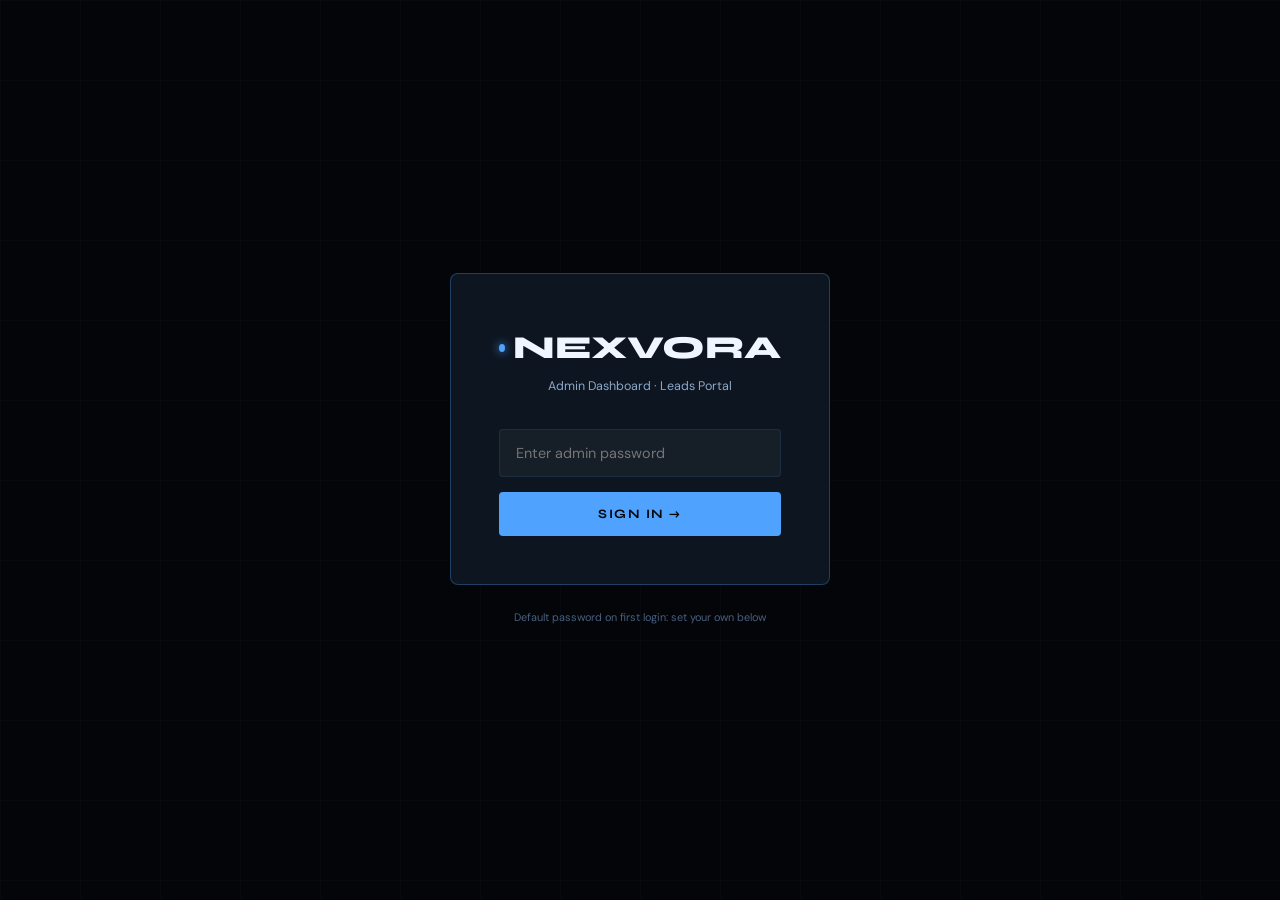
<file: admin.html>
<!DOCTYPE html>
<html lang="en">
<head>
<meta charset="UTF-8">
<meta name="viewport" content="width=device-width, initial-scale=1.0">
<title>Admin — NEXVORA Studio</title>
<link rel="preconnect" href="https://fonts.googleapis.com">
<link rel="preconnect" href="https://fonts.gstatic.com" crossorigin>
<link href="https://fonts.googleapis.com/css2?family=Syne:wght@700;800&family=DM+Sans:wght@300;400;500&family=DM+Mono:wght@400&display=swap" rel="stylesheet">
<style>
:root{
  --black:#030508;--dark:#080d15;--panel:#0d1520;--panel-2:#111c2e;
  --border:rgba(80,160,255,.12);--border-b:rgba(80,160,255,.3);
  --blue:#4FA3FF;--blue-b:#78BBFF;--blue-dim:rgba(79,163,255,.15);
  --cyan:#00E5FF;--white:#F0F6FF;--text:#8BA8C8;--text-dim:#4A6080;
  --green:#00E5A0;--orange:#FF6B35;--red:#FF4757;
}
*,*::before,*::after{margin:0;padding:0;box-sizing:border-box;}
html{scroll-behavior:smooth;}
body{font-family:'DM Sans',sans-serif;background:var(--black);color:var(--white);overflow-x:hidden;line-height:1.6;min-height:100vh;}
::-webkit-scrollbar{width:3px;}
::-webkit-scrollbar-track{background:var(--dark);}
::-webkit-scrollbar-thumb{background:var(--blue);border-radius:10px;}

/* ── LOGIN ── */
#loginScreen{position:fixed;inset:0;background:var(--black);display:flex;align-items:center;justify-content:center;flex-direction:column;gap:1.5rem;z-index:999;}
#loginScreen::before{content:'';position:absolute;inset:0;background-image:linear-gradient(rgba(79,163,255,.03) 1px,transparent 1px),linear-gradient(90deg,rgba(79,163,255,.03) 1px,transparent 1px);background-size:80px 80px;pointer-events:none;}
.login-box{background:var(--panel);border:1px solid var(--border-b);border-radius:8px;padding:3rem;width:380px;text-align:center;position:relative;z-index:1;animation:slideUp .4s ease;}
@keyframes slideUp{from{opacity:0;transform:translateY(20px);}to{opacity:1;transform:translateY(0);}}
.login-logo{font-family:'Syne',sans-serif;font-size:2rem;font-weight:800;color:var(--white);margin-bottom:.2rem;display:flex;align-items:center;justify-content:center;gap:.5rem;}
.logo-dot{width:8px;height:8px;background:var(--blue);border-radius:50%;box-shadow:0 0 10px var(--blue);}
.login-box .sub{font-size:.78rem;color:var(--text);margin-bottom:2rem;}
.login-box input{width:100%;background:rgba(255,255,255,.04);border:1px solid var(--border);border-radius:4px;padding:.9rem 1rem;color:var(--white);font-family:'DM Sans',sans-serif;font-size:.9rem;outline:none;margin-bottom:.9rem;transition:border-color .25s;}
.login-box input:focus{border-color:var(--blue);}
.login-btn{width:100%;background:var(--blue);color:var(--black);border:none;padding:.9rem;font-family:'Syne',sans-serif;font-size:.8rem;font-weight:700;letter-spacing:.12em;text-transform:uppercase;border-radius:4px;cursor:pointer;transition:background .25s;}
.login-btn:hover{background:var(--blue-b);}
.login-err{color:var(--red);font-size:.76rem;margin-top:.5rem;display:none;}
.login-hint{font-size:.68rem;color:var(--text-dim);position:relative;z-index:1;}

/* ── APP SHELL ── */
#adminApp{display:none;}

/* TOP BAR */
.top-bar{background:rgba(8,13,21,.96);backdrop-filter:blur(16px);border-bottom:1px solid var(--border);padding:1rem 2rem;display:flex;justify-content:space-between;align-items:center;position:sticky;top:0;z-index:50;}
.top-logo{font-family:'Syne',sans-serif;font-size:1.3rem;font-weight:800;color:var(--white);display:flex;align-items:center;gap:.5rem;}
.admin-badge{font-size:.58rem;font-weight:700;letter-spacing:.2em;text-transform:uppercase;color:var(--blue);background:var(--blue-dim);border:1px solid var(--border-b);padding:.25rem .7rem;border-radius:20px;}
.top-right{display:flex;align-items:center;gap:.8rem;}
.top-btn{font-size:.7rem;background:none;border:1px solid rgba(255,255,255,.12);color:var(--text);padding:.4rem 1rem;border-radius:4px;cursor:pointer;transition:all .2s;font-family:'DM Sans',sans-serif;text-decoration:none;display:inline-block;}
.top-btn:hover{border-color:var(--blue);color:var(--blue);}
.top-btn-red:hover{border-color:var(--red)!important;color:var(--red)!important;}

/* TAB BAR */
.tab-bar{background:rgba(8,13,21,.7);border-bottom:1px solid var(--border);padding:0 2rem;display:flex;gap:0;overflow-x:auto;scrollbar-width:none;}
.tab-bar::-webkit-scrollbar{display:none;}
.tab{font-size:.7rem;font-weight:600;letter-spacing:.1em;text-transform:uppercase;color:var(--text);padding:.95rem 1.3rem;cursor:pointer;border:none;background:none;border-bottom:2px solid transparent;transition:color .2s,border-color .2s;font-family:'DM Sans',sans-serif;white-space:nowrap;}
.tab:hover{color:var(--white);}
.tab.active{color:var(--blue);border-bottom-color:var(--blue);}
.tab-badge{display:inline-flex;align-items:center;justify-content:center;width:17px;height:17px;background:var(--red);color:#fff;border-radius:50%;font-size:.58rem;font-weight:700;margin-left:.4rem;}

/* MAIN */
.admin-main{max-width:1400px;margin:0 auto;padding:2rem;}
.panel{display:none;}
.panel.active{display:block;}

/* STATS ROW */
.stats-row{display:grid;grid-template-columns:repeat(5,1fr);gap:1rem;margin-bottom:2rem;}
.stat-card{background:var(--panel);border:1px solid var(--border);border-radius:6px;padding:1.3rem 1.2rem;transition:border-color .25s;}
.stat-card:hover{border-color:var(--border-b);}
.sc-lbl{font-size:.58rem;font-weight:700;letter-spacing:.2em;text-transform:uppercase;color:var(--text-dim);margin-bottom:.5rem;font-family:'DM Mono',monospace;}
.sc-val{font-family:'Syne',sans-serif;font-size:2rem;font-weight:800;color:var(--blue);line-height:1;}
.sc-sub{font-size:.66rem;color:var(--text-dim);margin-top:.3rem;}
.sc-red .sc-val{color:var(--red);}
.sc-orange .sc-val{color:var(--orange);}
.sc-green .sc-val{color:var(--green);}

/* CONTROLS */
.controls{display:flex;gap:.8rem;margin-bottom:1.2rem;flex-wrap:wrap;align-items:center;background:rgba(8,13,21,.4);border:1px solid var(--border);border-radius:6px;padding:1rem;}
.search-box{flex:1;min-width:200px;background:rgba(255,255,255,.03);border:1px solid var(--border);border-radius:4px;padding:.6rem 1rem;color:var(--white);font-family:'DM Sans',sans-serif;font-size:.82rem;outline:none;transition:border-color .25s;}
.search-box:focus{border-color:var(--blue);}
.filter-sel{background:rgba(255,255,255,.03);border:1px solid var(--border);border-radius:4px;padding:.6rem 1rem;color:var(--white);font-family:'DM Sans',sans-serif;font-size:.78rem;outline:none;cursor:pointer;}
.filter-sel option{background:var(--panel);}
.ctrl-btn{background:none;border:1px solid var(--border-b);color:var(--blue);padding:.6rem 1.1rem;border-radius:4px;cursor:pointer;font-family:'DM Sans',sans-serif;font-size:.74rem;font-weight:500;transition:all .2s;white-space:nowrap;}
.ctrl-btn:hover{background:var(--blue-dim);}
.ctrl-red{border-color:rgba(255,71,87,.3);color:var(--red);}
.ctrl-red:hover{background:rgba(255,71,87,.08);}
.ctrl-green{border-color:rgba(0,229,160,.3);color:var(--green);}
.ctrl-green:hover{background:rgba(0,229,160,.06);}

/* TABLE */
.table-wrap{background:var(--panel);border:1px solid var(--border);border-radius:8px;overflow:hidden;}
.table-head-row{padding:1rem 1.4rem;border-bottom:1px solid var(--border);display:flex;justify-content:space-between;align-items:center;background:rgba(8,13,21,.4);}
.table-head-row h3{font-family:'Syne',sans-serif;font-size:1.1rem;font-weight:700;color:var(--white);}
.count-pill{font-size:.65rem;font-weight:700;background:var(--blue-dim);border:1px solid var(--border-b);color:var(--blue);padding:.2rem .7rem;border-radius:20px;font-family:'DM Mono',monospace;}
table{width:100%;border-collapse:collapse;}
thead tr{background:rgba(8,13,21,.5);}
th{padding:.8rem 1rem;text-align:left;font-size:.6rem;font-weight:700;letter-spacing:.2em;text-transform:uppercase;color:var(--blue);border-bottom:1px solid var(--border);white-space:nowrap;font-family:'DM Mono',monospace;}
tbody tr{border-bottom:1px solid rgba(255,255,255,.04);transition:background .15s;cursor:pointer;}
tbody tr.unread{background:rgba(79,163,255,.04);}
tbody tr:hover{background:rgba(79,163,255,.07)!important;}
tbody tr:last-child{border-bottom:none;}
td{padding:.85rem 1rem;font-size:.8rem;color:var(--white);vertical-align:middle;}
.td-mono{font-family:'DM Mono',monospace;font-size:.66rem;color:var(--text-dim);}
.td-name{font-weight:600;}
.td-contact{font-size:.72rem;color:var(--text);line-height:1.6;}
.td-time{font-size:.68rem;color:var(--text-dim);white-space:nowrap;}
.unread-dot{width:7px;height:7px;background:var(--blue);border-radius:50%;display:inline-block;margin-right:.5rem;box-shadow:0 0 6px var(--blue);}
.badge{display:inline-block;font-size:.58rem;font-weight:700;letter-spacing:.08em;text-transform:uppercase;padding:.2rem .55rem;border-radius:20px;}
.b-contact{background:var(--blue-dim);color:var(--blue);border:1px solid rgba(79,163,255,.25);}
.b-service{background:rgba(0,229,160,.08);color:var(--green);border:1px solid rgba(0,229,160,.2);}
.b-new{background:rgba(0,229,255,.08);color:var(--cyan);border:1px solid rgba(0,229,255,.2);}

/* EMPTY STATE */
.empty-state{text-align:center;padding:5rem 2rem;}
.empty-icon{font-size:3.5rem;margin-bottom:1rem;opacity:.3;}
.empty-state h4{font-family:'Syne',sans-serif;font-size:1.4rem;color:var(--white);margin-bottom:.5rem;}
.empty-state p{font-size:.82rem;color:var(--text);line-height:1.7;max-width:400px;margin:0 auto;}

/* DETAIL OVERLAY */
.detail-overlay{display:none;position:fixed;inset:0;background:rgba(3,5,8,.88);z-index:300;backdrop-filter:blur(12px);align-items:center;justify-content:center;padding:2rem;}
.detail-overlay.active{display:flex;animation:fadeIn .25s ease;}
@keyframes fadeIn{from{opacity:0;}to{opacity:1;}}
.detail-panel{background:var(--panel-2);border:1px solid var(--border-b);border-radius:8px;max-width:580px;width:100%;max-height:92vh;overflow-y:auto;animation:slideUp .3s ease;}
.dp-header{padding:1.8rem 2rem 1.2rem;border-bottom:1px solid var(--border);display:flex;justify-content:space-between;align-items:flex-start;background:rgba(8,13,21,.3);}
.dp-type{font-family:'DM Mono',monospace;font-size:.6rem;letter-spacing:.2em;text-transform:uppercase;color:var(--blue);margin-bottom:.3rem;}
.dp-header h3{font-family:'Syne',sans-serif;font-size:1.4rem;color:var(--white);}
.dp-close{background:none;border:1px solid rgba(255,255,255,.12);color:var(--text);width:34px;height:34px;border-radius:4px;cursor:pointer;font-size:1rem;display:flex;align-items:center;justify-content:center;transition:all .2s;flex-shrink:0;}
.dp-close:hover{border-color:var(--blue);color:var(--blue);}
.dp-body{padding:1.5rem 2rem 2rem;}
.dp-grid{display:grid;grid-template-columns:1fr 1fr;gap:.8rem 1.8rem;margin-bottom:1.2rem;}
.dp-row{}
.dp-lbl{font-family:'DM Mono',monospace;font-size:.58rem;font-weight:700;letter-spacing:.2em;text-transform:uppercase;color:var(--blue);margin-bottom:.25rem;}
.dp-val{font-size:.86rem;color:var(--white);line-height:1.5;word-break:break-word;}
.dp-msg-wrap{margin-top:1rem;}
.dp-msg{background:rgba(255,255,255,.03);border:1px solid var(--border);border-radius:4px;padding:1rem;font-size:.81rem;color:var(--text);line-height:1.8;white-space:pre-wrap;word-break:break-word;margin-top:.5rem;max-height:200px;overflow-y:auto;}
.dp-actions{display:flex;gap:.7rem;margin-top:1.5rem;flex-wrap:wrap;}
.dab{flex:1;min-width:90px;padding:.72rem .5rem;font-family:'DM Sans',sans-serif;font-size:.68rem;font-weight:700;letter-spacing:.08em;text-transform:uppercase;border-radius:4px;cursor:pointer;transition:all .2s;text-decoration:none;display:block;text-align:center;border:none;}
.dab-wa{background:rgba(37,211,102,.1);color:#25d366;border:1px solid rgba(37,211,102,.25);}
.dab-wa:hover{background:rgba(37,211,102,.2);}
.dab-email{background:var(--blue-dim);color:var(--blue);border:1px solid var(--border-b);}
.dab-email:hover{background:rgba(79,163,255,.25);}
.dab-tel{background:rgba(0,229,255,.08);color:var(--cyan);border:1px solid rgba(0,229,255,.2);}
.dab-tel:hover{background:rgba(0,229,255,.15);}
.dab-del{background:rgba(255,71,87,.08);color:var(--red);border:1px solid rgba(255,71,87,.22);}
.dab-del:hover{background:rgba(255,71,87,.16);}

/* SETUP PANEL */
.setup-wrap{max-width:860px;margin:0 auto;}
.setup-card{background:var(--panel);border:1px solid var(--border);border-radius:8px;padding:2rem;margin-bottom:1.5rem;}
.setup-card h3{font-family:'Syne',sans-serif;font-size:1.35rem;font-weight:700;color:var(--white);margin-bottom:.4rem;}
.setup-card p{font-size:.82rem;color:var(--text);line-height:1.8;margin-bottom:1.2rem;}
.setup-status{display:inline-flex;align-items:center;gap:.5rem;font-size:.66rem;font-weight:700;letter-spacing:.1em;text-transform:uppercase;padding:.28rem .7rem;border-radius:20px;margin-bottom:1rem;font-family:'DM Mono',monospace;}
.s-ok{background:rgba(0,229,160,.1);color:var(--green);border:1px solid rgba(0,229,160,.25);}
.s-warn{background:rgba(255,107,53,.1);color:var(--orange);border:1px solid rgba(255,107,53,.25);}
.sf{margin-bottom:1rem;}
.sf label{display:block;font-family:'DM Mono',monospace;font-size:.62rem;letter-spacing:.15em;text-transform:uppercase;color:var(--blue);margin-bottom:.4rem;}
.sf input{width:100%;background:rgba(255,255,255,.04);border:1px solid var(--border);border-radius:4px;padding:.8rem 1rem;color:var(--white);font-family:'DM Sans',sans-serif;font-size:.85rem;outline:none;transition:border-color .25s;}
.sf input:focus{border-color:var(--blue);}
.sbtn{background:var(--blue);color:var(--black);border:none;padding:.8rem 1.8rem;font-family:'Syne',sans-serif;font-size:.74rem;font-weight:700;letter-spacing:.1em;text-transform:uppercase;border-radius:4px;cursor:pointer;transition:background .25s;margin-right:.8rem;margin-top:.4rem;}
.sbtn:hover{background:var(--blue-b);}
.sbtn-out{background:none;color:var(--text);border:1px solid rgba(255,255,255,.15);padding:.8rem 1.5rem;font-family:'DM Sans',sans-serif;font-size:.74rem;font-weight:600;letter-spacing:.08em;text-transform:uppercase;border-radius:4px;cursor:pointer;transition:all .25s;margin-top:.4rem;}
.sbtn-out:hover{border-color:var(--blue);color:var(--blue);}
.test-result{display:none;margin-top:.8rem;padding:.7rem 1rem;border-radius:4px;font-size:.78rem;font-weight:500;}
.t-ok{background:rgba(0,229,160,.08);border:1px solid rgba(0,229,160,.25);color:var(--green);}
.t-fail{background:rgba(255,71,87,.08);border:1px solid rgba(255,71,87,.25);color:var(--red);}
code{font-family:'DM Mono',monospace;background:var(--blue-dim);border:1px solid var(--border-b);border-radius:2px;padding:.12rem .4rem;font-size:.8em;color:var(--blue-b);}
.steps-list{list-style:none;counter-reset:s;margin-bottom:1.5rem;}
.steps-list li{counter-increment:s;display:flex;gap:1rem;margin-bottom:.9rem;align-items:flex-start;font-size:.82rem;color:var(--text);line-height:1.6;}
.steps-list li::before{content:counter(s);min-width:24px;height:24px;background:var(--blue-dim);border:1px solid var(--border-b);border-radius:50%;display:flex;align-items:center;justify-content:center;font-size:.66rem;font-weight:700;color:var(--blue);flex-shrink:0;font-family:'DM Mono',monospace;}
.steps-list li strong{color:var(--white);}
.storage-info{font-size:.8rem;color:var(--text);line-height:1.8;background:rgba(255,255,255,.02);border:1px solid var(--border);border-radius:4px;padding:1rem;margin-top:1rem;}

/* ALERT BANNER */
.alert-box{border-radius:6px;padding:1rem 1.4rem;font-size:.82rem;margin-bottom:1.5rem;}
.alert-new{background:rgba(79,163,255,.06);border:1px solid rgba(79,163,255,.2);color:var(--blue);}

@media(max-width:768px){
  .stats-row{grid-template-columns:1fr 1fr;}
  .admin-main{padding:1rem;}
  th:nth-child(5),td:nth-child(5),th:nth-child(6),td:nth-child(6){display:none;}
  .dp-grid{grid-template-columns:1fr;}
  .controls{flex-direction:column;}
}
</style>
</head>
<body>

<!-- LOGIN SCREEN -->
<div id="loginScreen">
  <div class="login-box">
    <div class="login-logo"><span class="logo-dot"></span>NEXVORA</div>
    <p class="sub">Admin Dashboard · Leads Portal</p>
    <input type="password" id="pwInput" placeholder="Enter admin password" onkeydown="if(event.key==='Enter')doLogin()">
    <button class="login-btn" onclick="doLogin()">Sign In →</button>
    <div class="login-err" id="loginErr">Incorrect password. Try again.</div>
  </div>
  <div class="login-hint">Default password on first login: set your own below</div>
</div>

<!-- ADMIN APP -->
<div id="adminApp">

  <div class="top-bar">
    <div style="display:flex;align-items:center;gap:1rem;">
      <div class="top-logo"><span class="logo-dot"></span>NEXVORA</div>
      <span class="admin-badge">Admin</span>
    </div>
    <div class="top-right">
      <a href="index.html" class="top-btn">← Website</a>
      <button class="top-btn" onclick="showTab('setup')">⚙ Setup</button>
      <button class="top-btn top-btn-red" onclick="doLogout()">Sign Out</button>
    </div>
  </div>

  <div class="tab-bar">
    <button class="tab active" id="tab-all" onclick="showTab('all')">All Leads <span class="tab-badge" id="badge-all" style="display:none"></span></button>
    <button class="tab" id="tab-contact" onclick="showTab('contact')">Contact Forms</button>
    <button class="tab" id="tab-service" onclick="showTab('service')">Service Requests</button>
    <button class="tab" id="tab-setup" onclick="showTab('setup')">⚙ Setup</button>
  </div>

  <main class="admin-main">

    <!-- ALL LEADS -->
    <div class="panel active" id="panel-all">
      <div class="stats-row">
        <div class="stat-card"><div class="sc-lbl">Total Leads</div><div class="sc-val" id="s-total">0</div><div class="sc-sub">All time</div></div>
        <div class="stat-card sc-green"><div class="sc-lbl">Unread</div><div class="sc-val" id="s-unread">0</div><div class="sc-sub">Not yet opened</div></div>
        <div class="stat-card sc-orange"><div class="sc-lbl">Contact Forms</div><div class="sc-val" id="s-contact">0</div><div class="sc-sub">Website enquiries</div></div>
        <div class="stat-card"><div class="sc-lbl">Service Requests</div><div class="sc-val" id="s-service">0</div><div class="sc-sub">Via services page</div></div>
        <div class="stat-card"><div class="sc-lbl">Top Service</div><div class="sc-val" id="s-top" style="font-size:.95rem;padding-top:.4rem;line-height:1.3;">—</div><div class="sc-sub">Most requested</div></div>
      </div>
      <div class="controls">
        <input class="search-box" id="searchInput" type="text" placeholder="🔍  Search name, email, service, message…" oninput="renderTable()">
        <select class="filter-sel" id="filterType" onchange="renderTable()">
          <option value="">All Types</option>
          <option value="Contact Form">Contact Forms</option>
          <option value="Service Request">Service Requests</option>
        </select>
        <button class="ctrl-btn ctrl-green" onclick="renderDashboard()">⟳ Refresh</button>
        <button class="ctrl-btn" onclick="exportCSV()">↓ CSV Export</button>
        <button class="ctrl-btn ctrl-red" onclick="clearAllConfirm()">🗑 Clear All</button>
      </div>
      <div class="table-wrap">
        <div class="table-head-row"><h3>Client Leads</h3><span class="count-pill" id="tableCount">0 records</span></div>
        <div id="tableContent"></div>
      </div>
    </div>

    <!-- CONTACT FORMS -->
    <div class="panel" id="panel-contact">
      <div class="table-wrap">
        <div class="table-head-row"><h3>💬 Contact Form Submissions</h3><span class="count-pill" id="contactCount">0</span></div>
        <div id="contactContent"></div>
      </div>
    </div>

    <!-- SERVICE REQUESTS -->
    <div class="panel" id="panel-service">
      <div class="table-wrap">
        <div class="table-head-row"><h3>⚡ Service Requests</h3><span class="count-pill" id="serviceCount">0</span></div>
        <div id="serviceContent"></div>
      </div>
    </div>

    <!-- SETUP -->
    <div class="panel" id="panel-setup">
      <div class="setup-wrap">

        <div class="setup-card">
          <h3>📱 Telegram Notifications</h3>
          <div id="tg-status"></div>
          <p>Get an instant Telegram message every time someone submits a form — with a one-click WhatsApp reply button. The fastest way to follow up on leads.</p>
          <ul class="steps-list">
            <li>Open Telegram, search <code>@BotFather</code>, send <code>/newbot</code>. Copy the <strong>Bot Token</strong> it gives you.</li>
            <li>Search <code>@userinfobot</code> on Telegram, send any message. Copy your <strong>Chat ID</strong> number.</li>
            <li>Paste both below and click <strong>Send Test</strong>. If it works, you're all set!</li>
          </ul>
          <div class="sf"><label>Bot Token</label><input type="text" id="tg-token" placeholder="7123456789:AAHdqTcvCH..." oninput="saveTg()"></div>
          <div class="sf"><label>Chat ID</label><input type="text" id="tg-chatid" placeholder="123456789" oninput="saveTg()"></div>
          <button class="sbtn" onclick="testTelegram()">📱 Send Test Message</button>
          <button class="sbtn-out" onclick="clearTg()">Clear</button>
          <div class="test-result" id="tg-result"></div>
        </div>

        <div class="setup-card">
          <h3>🔒 Admin Password</h3>
          <p>Set or change your admin password. Minimum 8 characters. Stored only in your browser — never in any file.</p>
          <div class="sf"><label>New Password</label><input type="password" id="new-pass" placeholder="New password (min 8 chars)"></div>
          <div class="sf"><label>Confirm Password</label><input type="password" id="confirm-pass" placeholder="Repeat password"></div>
          <button class="sbtn" onclick="savePassword()">🔒 Save Password</button>
          <div class="test-result" id="pass-result"></div>
        </div>

        <div class="setup-card">
          <h3>💾 Storage Info</h3>
          <p>All leads are saved in your browser's localStorage — they persist across restarts on this device. Use CSV Export to back them up or move them.</p>
          <div class="storage-info" id="storage-info">Loading…</div>
          <div style="display:flex;gap:.8rem;flex-wrap:wrap;margin-top:1rem;">
            <button class="sbtn" onclick="addTestLead()">➕ Add Test Lead</button>
            <button class="sbtn-out" onclick="showStorageDebug()">🔎 Debug Storage</button>
          </div>
        </div>

      </div>
    </div>

  </main>
</div>

<!-- DETAIL OVERLAY -->
<div class="detail-overlay" id="detailOverlay">
  <div class="detail-panel">
    <div class="dp-header">
      <div><div class="dp-type" id="d-type"></div><h3 id="d-title"></h3></div>
      <button class="dp-close" onclick="closeDetail()">✕</button>
    </div>
    <div class="dp-body">
      <div class="dp-grid">
        <div class="dp-row"><div class="dp-lbl">Name</div><div class="dp-val" id="d-name"></div></div>
        <div class="dp-row"><div class="dp-lbl">Email</div><div class="dp-val" id="d-email"></div></div>
        <div class="dp-row"><div class="dp-lbl">Phone</div><div class="dp-val" id="d-phone"></div></div>
        <div class="dp-row"><div class="dp-lbl">Service Needed</div><div class="dp-val" id="d-service"></div></div>
        <div class="dp-row"><div class="dp-lbl">Budget</div><div class="dp-val" id="d-budget"></div></div>
        <div class="dp-row"><div class="dp-lbl">Submitted</div><div class="dp-val" id="d-time"></div></div>
      </div>
      <div class="dp-msg-wrap">
        <div class="dp-lbl">Message / Details</div>
        <div class="dp-msg" id="d-msg"></div>
      </div>
      <div class="dp-actions">
        <a class="dab dab-wa" id="d-wa" href="#" target="_blank">📱 WhatsApp</a>
        <a class="dab dab-email" id="d-email-link" href="#">✉ Email</a>
        <a class="dab dab-tel" id="d-tel" href="#">📞 Call</a>
        <button class="dab dab-del" id="d-del">🗑 Delete</button>
      </div>
    </div>
  </div>
</div>

<script>
// ── CREDENTIALS ──
const Creds = {
  PW_KEY:'nxv_pw', TG_KEY:'nxv_tg', CHAT_KEY:'nxv_chat',
  getPass(){ return localStorage.getItem(this.PW_KEY); },
  setPass(p){ localStorage.setItem(this.PW_KEY,p); },
  getTg(){ return localStorage.getItem(this.TG_KEY)||''; },
  getChat(){ return localStorage.getItem(this.CHAT_KEY)||''; },
};

// ── DB (mirrors NexvoraDB from shared.js) ──
const DB = {
  KEY:'nexvora_leads_v1',
  getAll(){ try{ return JSON.parse(localStorage.getItem(this.KEY)||'[]'); }catch{ return []; } },
  markRead(id){ localStorage.setItem(this.KEY,JSON.stringify(this.getAll().map(r=>r.id===id?{...r,read:true}:r))); },
  delete(id){ localStorage.setItem(this.KEY,JSON.stringify(this.getAll().filter(r=>r.id!==id))); },
  clearAll(){ localStorage.removeItem(this.KEY); }
};

// ── LOGIN ──
function doLogin(){
  const entered = document.getElementById('pwInput').value;
  const stored  = Creds.getPass();
  if(!stored){ // first time — set password
    if(!entered||entered.length<4){ showErr('Set a password (min 4 chars).'); return; }
    Creds.setPass(entered);
    launch();
  } else {
    if(entered===stored){ launch(); }
    else { showErr('Incorrect password. Try again.'); document.getElementById('pwInput').value=''; }
  }
}
function showErr(msg){ const e=document.getElementById('loginErr'); e.textContent=msg; e.style.display='block'; }
function launch(){
  document.getElementById('loginScreen').style.display='none';
  document.getElementById('adminApp').style.display='block';
  document.getElementById('loginErr').style.display='none';
  loadTgConfig(); renderDashboard();
}
function doLogout(){
  document.getElementById('loginScreen').style.display='flex';
  document.getElementById('adminApp').style.display='none';
  document.getElementById('pwInput').value='';
}
document.getElementById('pwInput').addEventListener('keydown',e=>{ if(e.key==='Enter') doLogin(); });

// ── TABS ──
function showTab(n){
  document.querySelectorAll('.tab').forEach(t=>t.classList.remove('active'));
  document.querySelectorAll('.panel').forEach(p=>p.classList.remove('active'));
  document.getElementById('tab-'+n)?.classList.add('active');
  document.getElementById('panel-'+n)?.classList.add('active');
  if(n==='setup') loadSetupInfo();
}

// ── BADGES ──
function setBadge(id,n){ const el=document.getElementById(id); if(!el)return; el.style.display=n>0?'inline-flex':'none'; el.textContent=n>99?'99+':n; }

// ── BADGE HELPERS ──
function typeBadge(t){ return t==='Service Request'?'<span class="badge b-service">Service</span>':'<span class="badge b-contact">Contact</span>'; }

// ── BUILD TABLE HTML ──
function buildTable(data){
  if(!data.length) return `<div class="empty-state"><div class="empty-icon">📭</div><h4>No Leads Yet</h4><p>When visitors fill in a contact form or request a service on your website, their details will appear here.</p></div>`;
  return `<table><thead><tr><th>#</th><th>Client</th><th>Type</th><th>Service / Project</th><th>Contact</th><th>Received</th></tr></thead><tbody>
    ${data.map((d,i)=>`
    <tr class="${d.read?'':'unread'}" onclick="openDetail('${d.id}')">
      <td class="td-mono">${!d.read?'<span class="unread-dot"></span>':''}${i+1}</td>
      <td><div class="td-name">${esc(d.name||'—')}</div></td>
      <td>${typeBadge(d.type)}</td>
      <td style="font-size:.76rem;max-width:160px;overflow:hidden;text-overflow:ellipsis;white-space:nowrap;">${esc((d.service||'—').slice(0,40))}</td>
      <td class="td-contact">${esc(d.email||'—')}<br>${esc(d.phone||'—')}</td>
      <td class="td-time">${d.timestamp||'—'}</td>
    </tr>`).join('')}
  </tbody></table>`;
}

// ── RENDER DASHBOARD ──
function renderDashboard(){
  const all = DB.getAll();
  document.getElementById('s-total').textContent   = all.length;
  document.getElementById('s-unread').textContent  = all.filter(d=>!d.read).length;
  document.getElementById('s-contact').textContent = all.filter(d=>d.type==='Contact Form').length;
  document.getElementById('s-service').textContent = all.filter(d=>d.type==='Service Request').length;
  const counts={}; all.forEach(d=>{ if(d.service){ counts[d.service]=(counts[d.service]||0)+1; } });
  const top = Object.entries(counts).sort((a,b)=>b[1]-a[1])[0];
  document.getElementById('s-top').textContent = top ? top[0].split('–')[0].trim().slice(0,20) : '—';
  setBadge('badge-all', all.filter(d=>!d.read).length);
  renderTable();
  const contacts = all.filter(d=>d.type==='Contact Form');
  const services = all.filter(d=>d.type==='Service Request');
  document.getElementById('contactCount').textContent = contacts.length+' record'+(contacts.length!==1?'s':'');
  document.getElementById('serviceCount').textContent = services.length+' record'+(services.length!==1?'s':'');
  document.getElementById('contactContent').innerHTML = buildTable(contacts);
  document.getElementById('serviceContent').innerHTML = buildTable(services);
}

function renderTable(){
  const q = (document.getElementById('searchInput')?.value||'').toLowerCase();
  const tf = document.getElementById('filterType')?.value||'';
  let data = DB.getAll().filter(d=>{
    const txt = `${d.name} ${d.email} ${d.phone} ${d.service} ${d.message}`.toLowerCase();
    return (!q||txt.includes(q))&&(!tf||d.type===tf);
  });
  document.getElementById('tableCount').textContent = `${data.length} record${data.length!==1?'s':''}`;
  document.getElementById('tableContent').innerHTML = buildTable(data);
}

// ── OPEN DETAIL ──
function openDetail(id){
  const d = DB.getAll().find(r=>r.id===id); if(!d) return;
  DB.markRead(id);
  document.getElementById('d-type').textContent    = d.type||'Submission';
  document.getElementById('d-title').textContent   = d.service||'General Enquiry';
  document.getElementById('d-name').textContent    = d.name||'—';
  document.getElementById('d-email').textContent   = d.email||'—';
  document.getElementById('d-phone').textContent   = d.phone||'Not provided';
  document.getElementById('d-service').textContent = d.service||'Not specified';
  document.getElementById('d-budget').textContent  = d.budget||'Not specified';
  document.getElementById('d-time').textContent    = d.timestamp||'—';
  document.getElementById('d-msg').textContent     = d.message||'—';
  const p = (d.phone||'').replace(/\D/g,'');
  const wt = encodeURIComponent(`Hello ${(d.name||'').split(' ')[0]}, this is NEXVORA Studio. We received your enquiry about "${d.service||'web development'}" and would love to help. When is a good time to chat?`);
  document.getElementById('d-wa').href = p?`https://wa.me/${p}?text=${wt}`:'#';
  document.getElementById('d-tel').href = d.phone?`tel:${d.phone}`:'#';
  const sub = encodeURIComponent(`Re: ${d.service||'Your Enquiry'} — NEXVORA Studio`);
  const body = encodeURIComponent(`Hello ${(d.name||'').split(' ')[0]},\n\nThank you for reaching out to NEXVORA Studio!\n\nWe've reviewed your enquiry and would love to help you with ${d.service||'your project'}.\n\nCould we schedule a quick call to discuss further?\n\nBest regards,\nNEXVORA Studio Team\nnexvora@gmail.com | +250 780 260 452`);
  document.getElementById('d-email-link').href = d.email?`mailto:${d.email}?subject=${sub}&body=${body}`:'#';
  document.getElementById('d-del').onclick = ()=>{
    if(confirm('Delete this lead permanently?')){ DB.delete(id); closeDetail(); renderDashboard(); }
  };
  document.getElementById('detailOverlay').classList.add('active');
  document.body.style.overflow='hidden';
  renderDashboard();
}
function closeDetail(){
  document.getElementById('detailOverlay').classList.remove('active');
  document.body.style.overflow='';
}
document.getElementById('detailOverlay').addEventListener('click',e=>{
  if(e.target===document.getElementById('detailOverlay')) closeDetail();
});

// ── EXPORT CSV ──
function exportCSV(){
  const data=DB.getAll();
  if(!data.length){ alert('No leads to export.'); return; }
  const h=['ID','Type','Name','Email','Phone','Service','Budget','Message','Received'];
  const rows=data.map(d=>[d.id,d.type,d.name||'',d.email||'',d.phone||'',d.service||'',d.budget||'','"'+(d.message||'').replace(/"/g,'""')+'"',d.timestamp||''].join(','));
  const csv=[h.join(','),...rows].join('\n');
  const a=document.createElement('a');
  a.href=URL.createObjectURL(new Blob([csv],{type:'text/csv'}));
  a.download=`nexvora-leads-${new Date().toISOString().slice(0,10)}.csv`;
  a.click();
}

// ── CLEAR ALL ──
function clearAllConfirm(){
  const n=DB.getAll().length;
  if(!n){ alert('No leads to clear.'); return; }
  if(confirm(`Delete ALL ${n} leads? This cannot be undone.`)){ DB.clearAll(); renderDashboard(); }
}

// ── TELEGRAM ──
function saveTg(){
  const t=document.getElementById('tg-token').value.trim();
  const c=document.getElementById('tg-chatid').value.trim();
  if(t) localStorage.setItem(Creds.TG_KEY,t);
  if(c) localStorage.setItem(Creds.CHAT_KEY,c);
}
function clearTg(){
  localStorage.removeItem(Creds.TG_KEY); localStorage.removeItem(Creds.CHAT_KEY);
  document.getElementById('tg-token').value=''; document.getElementById('tg-chatid').value='';
}
function loadTgConfig(){
  const t=Creds.getTg(), c=Creds.getChat();
  if(t) document.getElementById('tg-token').value=t;
  if(c) document.getElementById('tg-chatid').value=c;
}
async function testTelegram(){
  saveTg();
  const token=Creds.getTg(), chatId=Creds.getChat();
  const el=document.getElementById('tg-result');
  el.style.display='block'; el.className='test-result'; el.textContent='⏳ Sending…';
  if(!token){ el.className='test-result t-fail'; el.textContent='❌ Enter your Bot Token first.'; return; }
  if(!chatId){ el.className='test-result t-fail'; el.textContent='❌ Enter your Chat ID first.'; return; }
  try{
    const msg=`✅ *NEXVORA Studio — Connected!*\n\nYour Telegram notifications are working. New leads will appear here instantly.\n\n🕐 ${new Date().toLocaleString('en-RW',{timeZone:'Africa/Kigali'})}`;
    const res=await fetch(`https://api.telegram.org/bot${token}/sendMessage`,{method:'POST',headers:{'Content-Type':'application/json'},body:JSON.stringify({chat_id:chatId,text:msg,parse_mode:'Markdown'})});
    const data=await res.json();
    if(data.ok){ el.className='test-result t-ok'; el.textContent='✅ Sent! Check your Telegram.'; }
    else{ el.className='test-result t-fail'; el.textContent=`❌ Telegram error: ${data.description}`; }
  }catch(e){ el.className='test-result t-fail'; el.textContent=`❌ Network error: ${e.message}`; }
}

// ── PASSWORD ──
function savePassword(){
  const np=document.getElementById('new-pass').value;
  const cp=document.getElementById('confirm-pass').value;
  const el=document.getElementById('pass-result');
  el.style.display='block';
  if(!np||np.length<8){ el.className='test-result t-fail'; el.textContent='❌ Password must be at least 8 characters.'; return; }
  if(np!==cp){ el.className='test-result t-fail'; el.textContent='❌ Passwords do not match.'; return; }
  Creds.setPass(np);
  document.getElementById('new-pass').value=''; document.getElementById('confirm-pass').value='';
  el.className='test-result t-ok'; el.textContent='✅ Password updated!';
  setTimeout(()=>el.style.display='none',3500);
}

// ── SETUP INFO ──
function loadSetupInfo(){
  const tgOk=!!Creds.getTg()&&!!Creds.getChat();
  document.getElementById('tg-status').innerHTML=tgOk?'<div class="setup-status s-ok">✅ Telegram Connected</div>':'<div class="setup-status s-warn">⚠ Not configured yet</div>';
  const all=DB.getAll();
  const kb=(JSON.stringify(all).length/1024).toFixed(1);
  const origin = location.origin;
  document.getElementById('storage-info').innerHTML=
    `<strong>${all.length} leads</strong> stored on this device/browser`+
    ` &nbsp;·&nbsp; ${kb} KB used`+
    ` &nbsp;·&nbsp; Origin: <code>${origin}</code>`+
    ` &nbsp;·&nbsp; Password: ${Creds.getPass()?'<span style="color:var(--green)">✅ Set</span>':'<span style="color:var(--orange)">⚠ Not set</span>'}`;
}

function addTestLead(){
  const now = new Date();
  const record = {
    id: 'NX-TEST-' + Date.now(),
    type: 'Contact Form',
    name: 'Test Lead',
    email: 'test@example.com',
    phone: '+250700000000',
    service: 'Business Website',
    budget: '—',
    message: 'If you can see this, your admin dashboard and localStorage are working.',
    timestamp: now.toLocaleString(),
    read: false,
  };
  try{
    const all = DB.getAll();
    all.unshift(record);
    localStorage.setItem(DB.KEY, JSON.stringify(all));
    renderDashboard();
    loadSetupInfo();
    alert('✅ Test lead added. Go to All Leads and refresh.');
  }catch(e){
    alert('❌ Could not write to localStorage: ' + e.message);
  }
}

function showStorageDebug(){
  try{
    const raw = localStorage.getItem(DB.KEY);
    const all = DB.getAll();
    const sample = all[0] || null;
    alert(
      `Origin: ${location.origin}\n`+
      `Storage key: ${DB.KEY}\n`+
      `Raw exists: ${raw ? 'YES' : 'NO'}\n`+
      `Count: ${all.length}\n`+
      `First record keys: ${sample ? Object.keys(sample).join(', ') : '—'}`
    );
  }catch(e){
    alert('❌ Storage debug failed: ' + e.message);
  }
}

// ── UTILS ──
function esc(s){ const d=document.createElement('div'); d.textContent=s; return d.innerHTML; }

// Auto-refresh every 20s when logged in
setInterval(()=>{ if(document.getElementById('adminApp').style.display==='block') renderDashboard(); },20000);
</script>
</body>
</html>
</file>
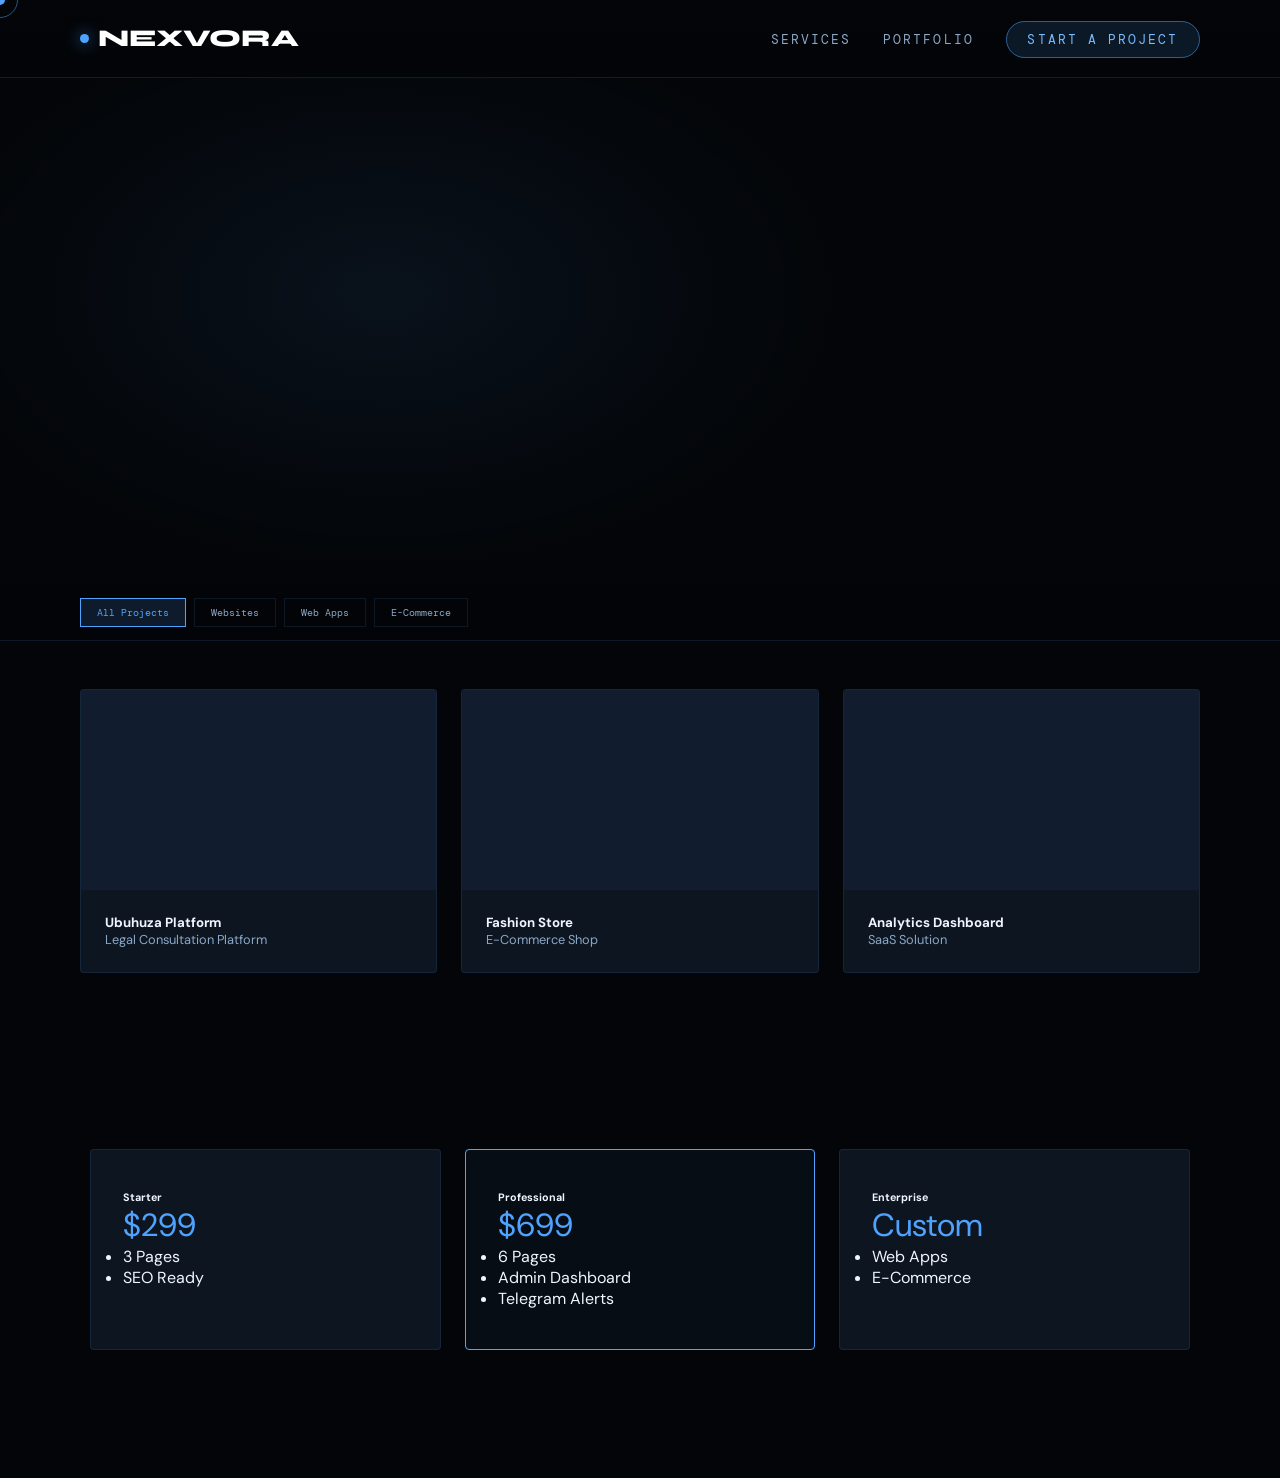
<file: service.html>
<!DOCTYPE html>
<html lang="en">
<head>
<meta charset="UTF-8">
<meta name="viewport" content="width=device-width, initial-scale=1.0">
<title>Our Work & Services — NEXVORA</title>
<link rel="stylesheet" href="shared.css">
<style>
/* INTERNAL PAGE STYLES */
.page-hero{min-height:65vh;display:flex;align-items:center;padding:9rem 5rem 5rem;position:relative;overflow:hidden;}
.page-hero-bg{position:absolute;inset:0;background:radial-gradient(ellipse 60% 80% at 30% 50%, rgba(79,163,255,.08), transparent 60%), var(--black);}
.filter-bar{position:sticky;top:70px;z-index:50;background:rgba(3,5,8,.92);backdrop-filter:blur(20px);border-bottom:1px solid var(--border);padding:.8rem 5rem;display:flex;gap:.5rem;flex-wrap:wrap;}
.filter-btn{font-family:'DM Mono',monospace;font-size:.65rem;padding:.45rem 1rem;border:1px solid var(--border);background:transparent;color:var(--text);cursor:pointer;}
.filter-btn.active{border-color:var(--blue);color:var(--blue);background:var(--blue-dim);}
.portfolio-grid{max-width:1300px;margin:3rem auto;display:grid;grid-template-columns:repeat(3,1fr);gap:1.5rem;padding:0 5rem;}
.port-card{background:var(--panel);border:1px solid var(--border);border-radius:4px;overflow:hidden;transition:0.4s;}
.pricing-section{padding:8rem 5rem;background:var(--black);}
.pricing-grid{display:grid;grid-template-columns:repeat(3,1fr);gap:1.5rem;max-width:1100px;margin:0 auto;}
.price-card{background:var(--panel);border:1px solid var(--border);padding:2.5rem 2rem;border-radius:4px;}
.price-card.featured{border-color:var(--blue);background:rgba(79,163,255,0.05);}
@media(max-width:1024px){.portfolio-grid,.pricing-grid{grid-template-columns:1fr 1fr;}}
@media(max-width:768px){.portfolio-grid,.pricing-grid{grid-template-columns:1fr; padding:0 1.5rem;}.page-hero,.filter-bar,.pricing-section{padding:5rem 1.5rem;}}
</style>
</head>
<body>
<div id="cursor"></div><div id="cursor-ring"></div>
<nav id="mainNav">
  <a href="index.html" class="nav-logo"><span class="logo-dot"></span>NEXVORA</a>
  <ul class="nav-links">
    <li><a href="index.html#services">Services</a></li>
    <li><a href="services.html" class="active">Portfolio</a></li>
    <li><a href="index.html#contact" class="nav-cta">Start a Project</a></li>
  </ul>
</nav>

<section class="page-hero">
  <div class="page-hero-bg"></div>
  <div class="page-hero-content">
    <span class="label">Our Portfolio</span>
    <h1 style="font-family:'Syne';font-size:4rem;color:white;">Work That<br>Speaks for <em>Itself</em></h1>
  </div>
</section>

<div class="filter-bar">
  <button class="filter-btn active">All Projects</button>
  <button class="filter-btn">Websites</button>
  <button class="filter-btn">Web Apps</button>
  <button class="filter-btn">E-Commerce</button>
</div>

<section class="portfolio-grid">
  <!-- 6 Portfolio Cards restored -->
  <div class="port-card"><div style="height:200px;background:var(--panel-2);"></div><div style="padding:1.5rem;"><h5>Ubuhuza Platform</h5><p style="font-size:0.8rem;color:var(--text);">Legal Consultation Platform</p></div></div>
  <div class="port-card"><div style="height:200px;background:var(--panel-2);"></div><div style="padding:1.5rem;"><h5>Fashion Store</h5><p style="font-size:0.8rem;color:var(--text);">E-Commerce Shop</p></div></div>
  <div class="port-card"><div style="height:200px;background:var(--panel-2);"></div><div style="padding:1.5rem;"><h5>Analytics Dashboard</h5><p style="font-size:0.8rem;color:var(--text);">SaaS Solution</p></div></div>
</section>

<section class="pricing-section">
  <div class="pricing-grid">
    <div class="price-card"><h6>Starter</h6><div style="font-size:2rem;color:var(--blue);">$299</div><ul><li>3 Pages</li><li>SEO Ready</li></ul></div>
    <div class="price-card featured"><h6>Professional</h6><div style="font-size:2rem;color:var(--blue);">$699</div><ul><li>6 Pages</li><li>Admin Dashboard</li><li>Telegram Alerts</li></ul></div>
    <div class="price-card"><h6>Enterprise</h6><div style="font-size:2rem;color:var(--blue);">Custom</div><ul><li>Web Apps</li><li>E-Commerce</li></ul></div>
  </div>
</section>

<script src="shared.js"></script>
</body>
</html>
</file>
<file: shared.css>
@import url('https://fonts.googleapis.com/css2?family=Syne:wght@700;800&family=DM+Sans:wght@300;400;500&family=DM+Mono:wght@400&display=swap');

:root {
  --black:#030508; --dark:#080d15; --panel:#0d1520; --panel-2:#111c2e;
  --border:rgba(80,160,255,.12); --border-bright:rgba(80,160,255,.3);
  --blue:#4FA3FF; --blue-bright:#78BBFF; --blue-dim:rgba(79,163,255,.15);
  --cyan:#00E5FF; --white:#F0F6FF; --text:#8BA8C8; --text-dim:#4A6080;
}

*,*::before,*::after{margin:0;padding:0;box-sizing:border-box;}
body{font-family:'DM Sans',sans-serif;background:var(--black);color:var(--white);overflow-x:hidden;}

/* CURSOR */
#cursor{position:fixed;width:10px;height:10px;background:var(--blue);border-radius:50%;pointer-events:none;z-index:9999;transform:translate(-50%,-50%);}
#cursor-ring{position:fixed;width:36px;height:36px;border:1px solid rgba(79,163,255,.5);border-radius:50%;pointer-events:none;z-index:9998;transform:translate(-50%,-50%);}

/* UTILS */
.reveal{opacity:0;transform:translate3d(0,28px,0);transition:0.8s ease;}
.reveal.visible{opacity:1;transform:translate3d(0,0,0);}
.label{display:inline-flex;align-items:center;gap:.6rem;font-family:'DM Mono',monospace;font-size:.65rem;color:var(--blue);text-transform:uppercase;letter-spacing:.2em;}
.btn-primary{background:var(--blue);color:var(--black);padding:1rem 2rem;font-family:'Syne';font-weight:700;text-decoration:none;border-radius:2px;display:inline-block;}
.btn-outline{border:1px solid rgba(255,255,255,.2);color:white;padding:1rem 2rem;font-family:'Syne';text-decoration:none;border-radius:2px;display:inline-block;}

/* NAV */
nav{position:fixed;top:0;width:100%;display:flex;justify-content:space-between;padding:1.5rem 5rem;z-index:100;align-items:center;background:linear-gradient(to bottom,rgba(3,5,8,.96),rgba(3,5,8,.85));backdrop-filter:blur(12px);border-bottom:1px solid rgba(80,160,255,.15);}
.nav-logo{font-family:'Syne';font-weight:800;color:white;text-decoration:none;font-size:1.5rem;display:inline-flex;align-items:center;gap:.55rem;}
.logo-dot{width:9px;height:9px;border-radius:50%;background:var(--blue);box-shadow:0 0 16px rgba(79,163,255,.8);}
.nav-links{display:flex;gap:2rem;list-style:none;}
.nav-links a{color:var(--text);text-decoration:none;font-size:0.8rem;text-transform:uppercase;letter-spacing:.16em;font-family:'DM Mono',monospace;transition:color .2s;}
.nav-links a:hover{color:var(--white);}
.nav-cta{padding:.55rem 1.3rem;border-radius:999px;border:1px solid rgba(79,163,255,.5);color:var(--blue-bright)!important;font-size:.7rem;background:rgba(79,163,255,.12);}

/* FOOTER */
footer{background:radial-gradient(circle at top left,rgba(79,163,255,.12),transparent 60%),radial-gradient(circle at top right,rgba(0,229,255,.1),transparent 55%),var(--black);border-top:1px solid var(--border);padding:4rem 5rem 2.8rem;margin-top:4rem;position:relative;overflow:hidden;}
footer::before{content:'';position:absolute;inset:0;background-image:linear-gradient(rgba(79,163,255,.05) 1px,transparent 1px),linear-gradient(90deg,rgba(79,163,255,.04) 1px,transparent 1px);background-size:70px 70px;opacity:.35;mask-image:radial-gradient(circle at top,black,transparent 70%);pointer-events:none;}
footer::after{content:'';position:absolute;inset:0;background:url('https://images.unsplash.com/photo-1522071820081-009f0129c71c?w=1600&q=65&auto=format&fit=crop') center/cover no-repeat;opacity:.16;mix-blend-mode:soft-light;filter:grayscale(24%);pointer-events:none;}
.footer-top{position:relative;z-index:1;max-width:1280px;margin:0 auto 2.5rem;display:grid;grid-template-columns:2fr 1.1fr 1.1fr 1.2fr;gap:2.5rem;}
.footer-brand p{font-size:.8rem;color:var(--text);max-width:320px;line-height:1.9;margin-top:.6rem;}
.footer-badge-row{display:flex;flex-wrap:wrap;gap:.5rem;margin-top:1.1rem;}
.footer-badge{font-family:'DM Mono',monospace;font-size:.58rem;letter-spacing:.16em;text-transform:uppercase;border-radius:999px;border:1px solid rgba(79,163,255,.35);padding:.25rem .8rem;color:var(--blue-bright);background:rgba(79,163,255,.08);}
.footer-metric{font-family:'Syne',sans-serif;font-size:1.7rem;font-weight:800;color:var(--blue);line-height:1;margin-right:.6rem;}
.footer-metric-label{font-size:.7rem;color:var(--text-dim);text-transform:uppercase;letter-spacing:.16em;}
.footer-col h5{font-family:'Syne',sans-serif;font-size:.9rem;font-weight:700;color:var(--white);margin-bottom:.8rem;}
.footer-col ul{list-style:none;padding:0;margin:0;display:flex;flex-direction:column;gap:.35rem;}
.footer-col a{color:var(--text);font-size:.78rem;text-decoration:none;transition:color .2s;}
.footer-col a:hover{color:var(--blue-bright);}
.footer-pill{display:inline-flex;align-items:center;gap:.35rem;font-size:.75rem;color:var(--text);padding:.5rem .85rem;border-radius:999px;background:rgba(13,21,32,.9);border:1px solid var(--border);}
.footer-pill span{font-size:.9rem;}
.footer-bottom{position:relative;z-index:1;max-width:1280px;margin:0 auto;display:flex;justify-content:space-between;align-items:center;gap:1rem;padding-top:1.5rem;border-top:1px solid rgba(255,255,255,.06);font-size:.72rem;color:var(--text-dim);}
.footer-bottom span:last-child{font-family:'DM Mono',monospace;letter-spacing:.16em;text-transform:uppercase;}
.footer-social{display:flex;gap:.6rem;}
.footer-social a{width:28px;height:28px;border-radius:50%;border:1px solid rgba(255,255,255,.26);display:flex;align-items:center;justify-content:center;font-size:.8rem;color:var(--text);text-decoration:none;transition:all .2s;}
.footer-social a:hover{border-color:var(--blue);color:var(--blue-bright);background:rgba(79,163,255,.12);}

/* MOBILE & LOADER FIX */
@media(pointer: coarse){#cursor,#cursor-ring{display:none!important;}body{cursor:auto;}}
.loader{width:14px;height:14px;border:2px solid black;border-bottom-color:transparent;border-radius:50%;display:inline-block;animation:rot 1s linear infinite;margin-right:8px;}
@keyframes rot{from{transform:rotate(0deg);}to{transform:rotate(360deg);}}

@media(max-width:1024px){
  nav{padding:1.1rem 1.5rem;}
  footer{padding:3.2rem 1.8rem 2.4rem;}
  .footer-top{grid-template-columns:1.6fr 1fr 1fr;gap:1.8rem;}
}
@media(max-width:768px){
  .nav-links{display:none;}
  footer{padding:3rem 1.5rem 2.2rem;margin-top:3rem;}
  .footer-top{grid-template-columns:1fr 1fr;gap:1.6rem;}
  .footer-bottom{flex-direction:column;align-items:flex-start;}
}
</file>
